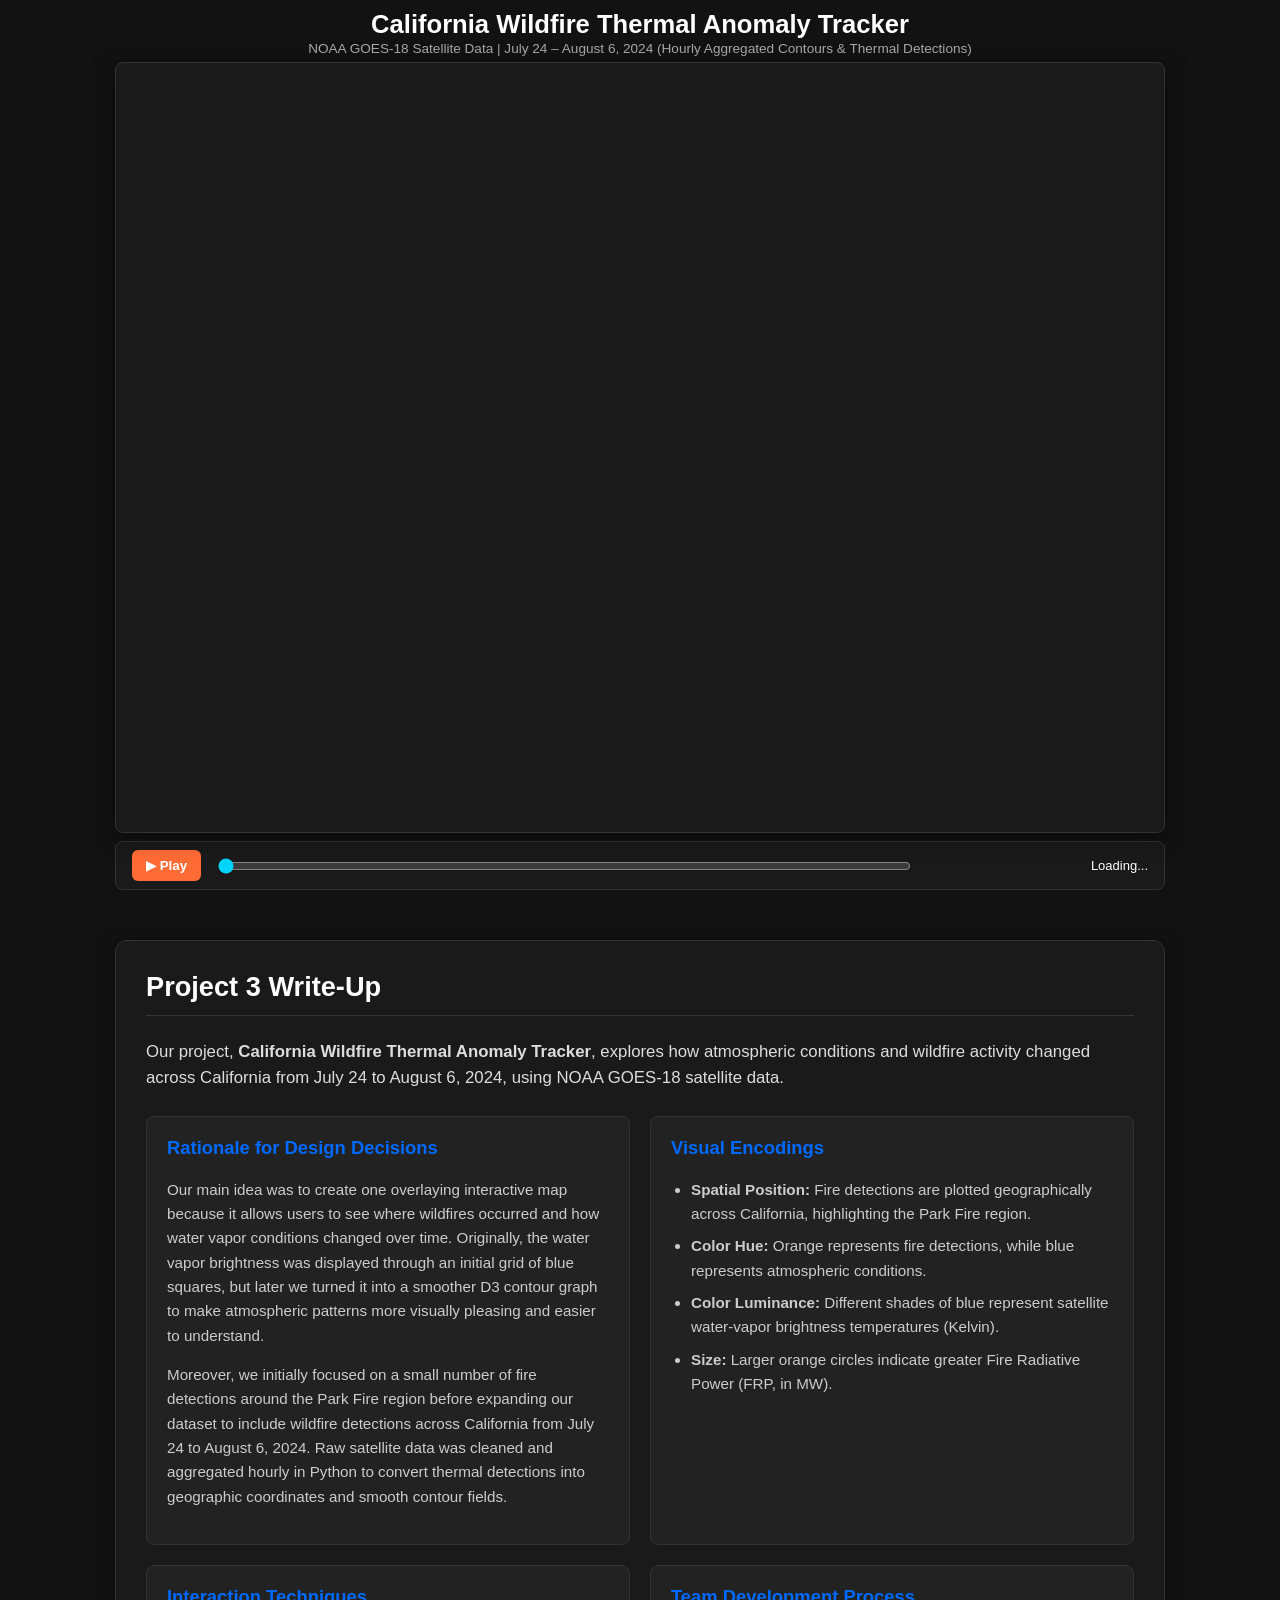
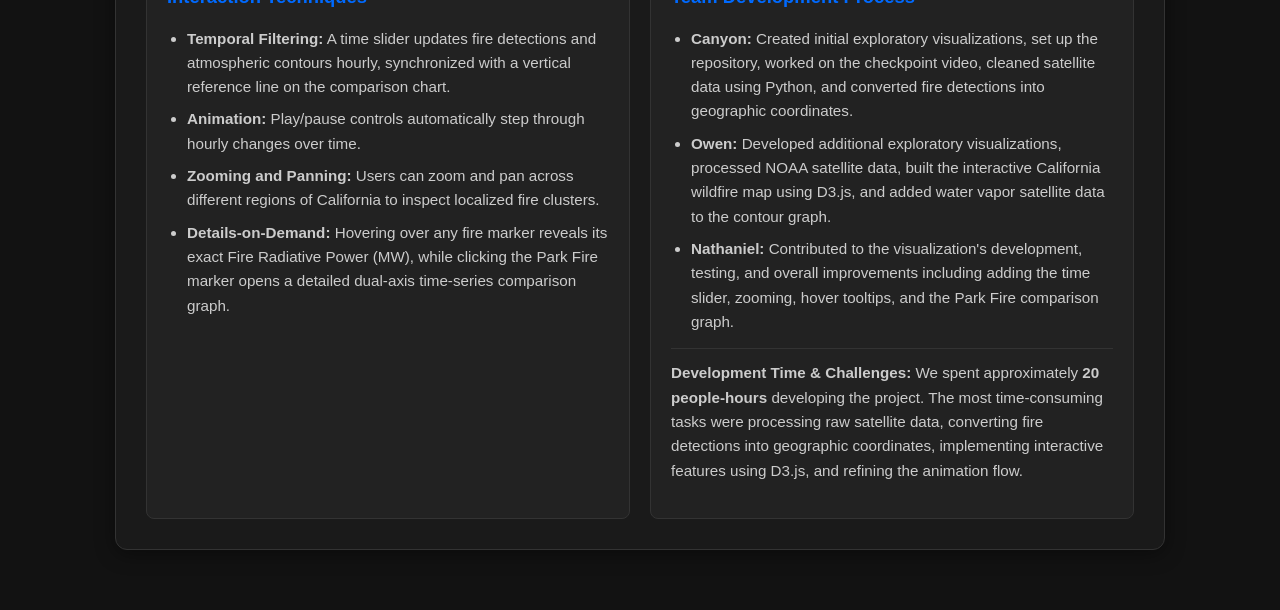
<file: index.html>
<!DOCTYPE html>
<html lang="en">
<head>
  <meta charset="UTF-8">
  <meta name="viewport" content="width=device-width, initial-scale=1.0">
  <title>California Wildfire Spatiotemporal Dashboard</title>
  <link rel="stylesheet" href="css/style.css?v=3">
  <!-- D3.js and TopoJSON CDNs -->
  <script src="https://d3js.org/d3.v7.min.js"></script>
  <script src="https://d3js.org/topojson.v3.min.js"></script>
</head>
<body>
  <!-- Single-Screen Hero Dashboard -->
  <section class="hero-viewport">
    <header>
      <h1>California Wildfire Thermal Anomaly Tracker</h1>
      <p class="subtitle">NOAA GOES-18 Satellite Data | July 24 – August 6, 2024 (Hourly Aggregated Contours &amp; Thermal Detections)</p>
    </header>

    <main class="dashboard-content">
      <!-- Main Map Container -->
      <div id="map-container"></div>

      <!-- Timeline Scrubber & Controls -->
      <div id="time-controls">
        <button id="play-button" type="button">▶ Play</button>

        <input
          type="range"
          id="time-slider"
          min="0"
          max="334"
          value="0"
          step="1"
          aria-label="Time Scrubber Slider"
        >

        <span id="time-label">Loading...</span>
      </div>
    </main>
  </section>

  <!-- Project Write-Up Section (Below the Fold) -->
  <article id="project-writeup">
    <h2>Project 3 Write-Up</h2>
    <p class="lead">
      Our project, <strong>California Wildfire Thermal Anomaly Tracker</strong>, explores how atmospheric conditions and wildfire activity changed across California from July 24 to August 6, 2024, using NOAA GOES-18 satellite data.
    </p>

    <div class="writeup-grid">
      <section class="writeup-card">
        <h3>Rationale for Design Decisions</h3>
        <p>
          Our main idea was to create one overlaying interactive map because it allows users to see where wildfires occurred and how water vapor conditions changed over time. Originally, the water vapor brightness was displayed through an initial grid of blue squares, but later we turned it into a smoother D3 contour graph to make atmospheric patterns more visually pleasing and easier to understand.
        </p>
        <p>
          Moreover, we initially focused on a small number of fire detections around the Park Fire region before expanding our dataset to include wildfire detections across California from July 24 to August 6, 2024. Raw satellite data was cleaned and aggregated hourly in Python to convert thermal detections into geographic coordinates and smooth contour fields.
        </p>
      </section>

      <section class="writeup-card">
        <h3>Visual Encodings</h3>
        <ul>
          <li><strong>Spatial Position:</strong> Fire detections are plotted geographically across California, highlighting the Park Fire region.</li>
          <li><strong>Color Hue:</strong> Orange represents fire detections, while blue represents atmospheric conditions.</li>
          <li><strong>Color Luminance:</strong> Different shades of blue represent satellite water-vapor brightness temperatures (Kelvin).</li>
          <li><strong>Size:</strong> Larger orange circles indicate greater Fire Radiative Power (FRP, in MW).</li>
        </ul>
      </section>

      <section class="writeup-card">
        <h3>Interaction Techniques</h3>
        <ul>
          <li><strong>Temporal Filtering:</strong> A time slider updates fire detections and atmospheric contours hourly, synchronized with a vertical reference line on the comparison chart.</li>
          <li><strong>Animation:</strong> Play/pause controls automatically step through hourly changes over time.</li>
          <li><strong>Zooming and Panning:</strong> Users can zoom and pan across different regions of California to inspect localized fire clusters.</li>
          <li><strong>Details-on-Demand:</strong> Hovering over any fire marker reveals its exact Fire Radiative Power (MW), while clicking the Park Fire marker opens a detailed dual-axis time-series comparison graph.</li>
        </ul>
      </section>

      <section class="writeup-card">
        <h3>Team Development Process</h3>
        <ul>
          <li><strong>Canyon:</strong> Created initial exploratory visualizations, set up the repository, worked on the checkpoint video, cleaned satellite data using Python, and converted fire detections into geographic coordinates.</li>
          <li><strong>Owen:</strong> Developed additional exploratory visualizations, processed NOAA satellite data, built the interactive California wildfire map using D3.js, and added water vapor satellite data to the contour graph.</li>
          <li><strong>Nathaniel:</strong> Contributed to the visualization's development, testing, and overall improvements including adding the time slider, zooming, hover tooltips, and the Park Fire comparison graph.</li>
        </ul>
        <p class="time-note">
          <strong>Development Time &amp; Challenges:</strong> We spent approximately <strong>20 people-hours</strong> developing the project. The most time-consuming tasks were processing raw satellite data, converting fire detections into geographic coordinates, implementing interactive features using D3.js, and refining the animation flow.
        </p>
      </section>
    </div>
  </article>

  <!-- Detailed Modal Popup -->
  <div id="fire-popup" class="fire-popup">
    <div class="popup-content">
      <button id="close-popup" type="button" aria-label="Close Popup">✕</button>

      <section id="chart-section">
        <h2>Atmospheric Conditions vs. Fire Intensity</h2>
        <p class="subtitle">Park Fire | July 24 – August 6, 2024</p>

        <p class="graph-explanation">
          🔵 Blue: Satellite measurement of atmospheric conditions.<br>
          🔥 Orange: How much radiant energy the detected fires release.<br>
          Higher orange spikes mean greater detected fire activity.
        </p>

        <div id="comparison-chart"></div>
      </section>
    </div>
  </div>

  <script src="js/main.js?v=3"></script>
  <script src="js/comparison.js?v=3"></script>
</body>
</html>
</file>
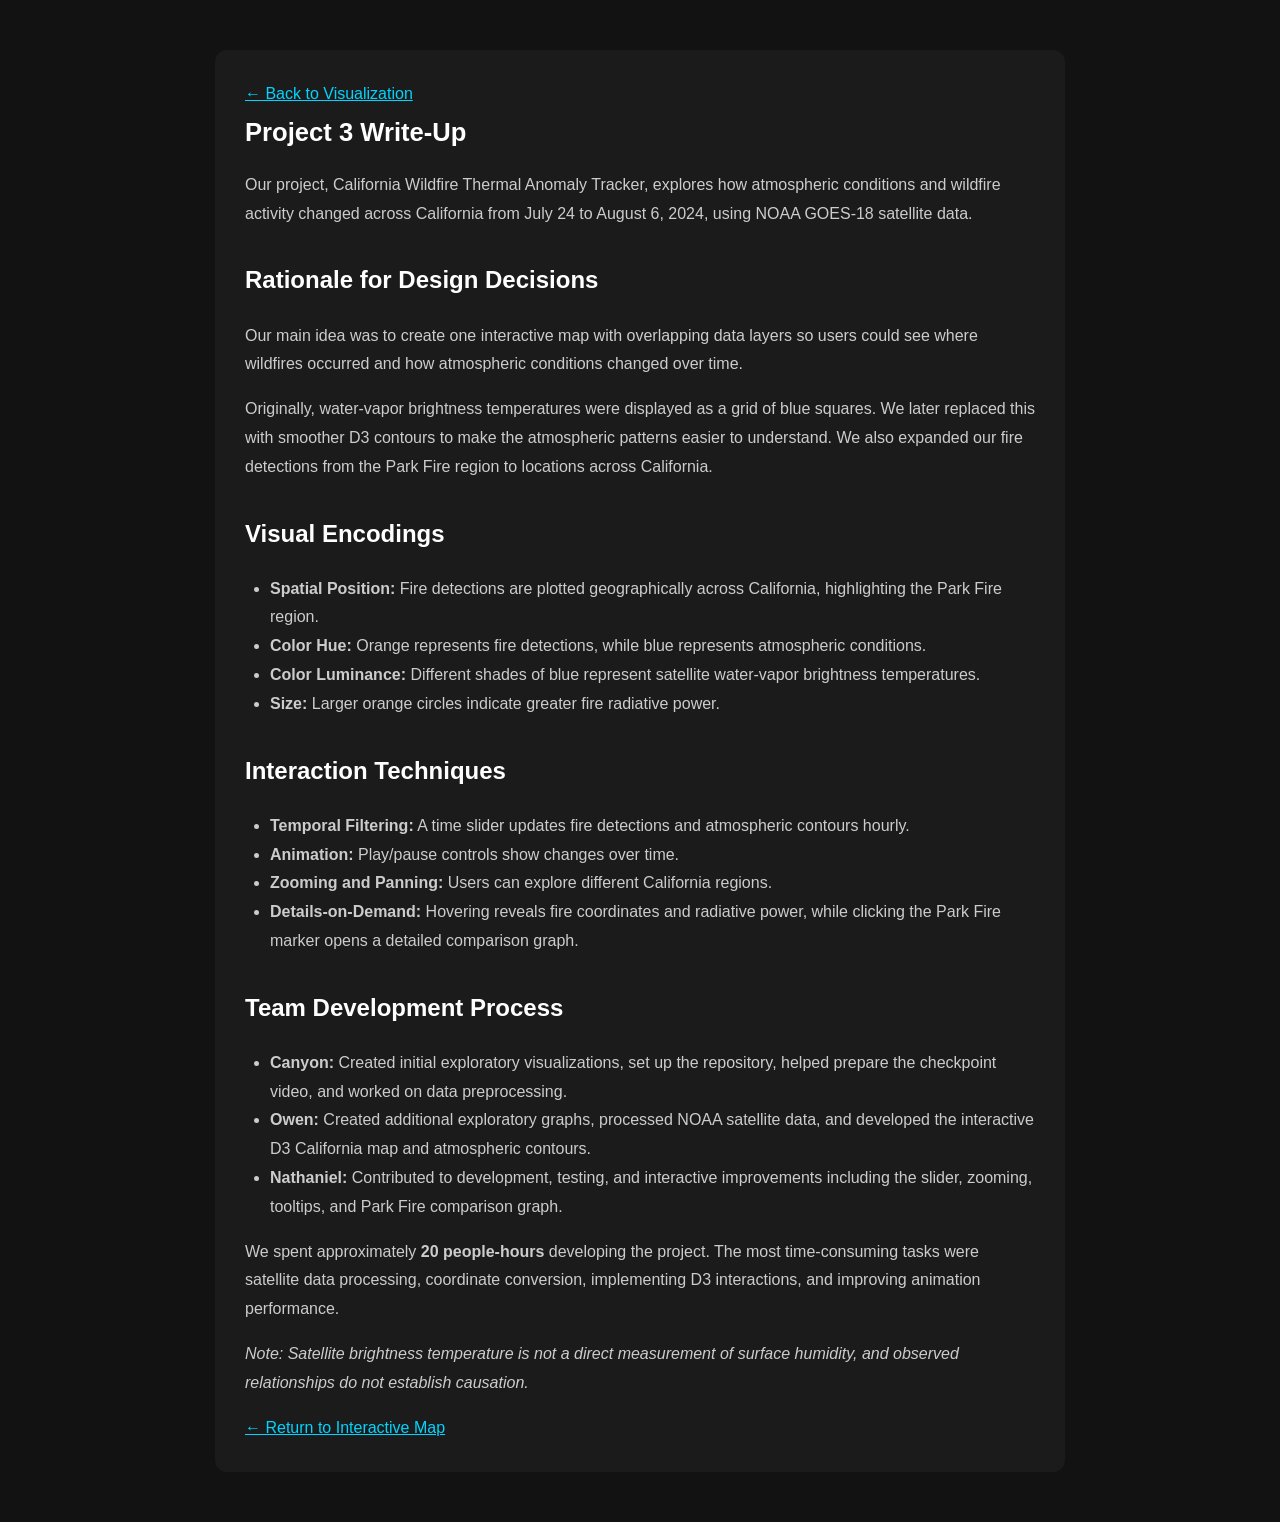
<file: writeup.html>
<!DOCTYPE html>
<html lang="en">
<head>
  <meta charset="UTF-8">
  <meta name="viewport" content="width=device-width, initial-scale=1.0">
  <title>Project 3 Write-Up</title>
  <link rel="stylesheet" href="css/style.css">
  <style>
    .writeup {
      max-width: 850px;
      margin: 50px auto;
      padding: 30px;
      background: #1b1b1b;
      border-radius: 12px;
      line-height: 1.8;
      text-align: left;
    }

    .writeup h2 {
      color: #ffffff;
      margin-top: 30px;
    }

    .writeup p, .writeup li {
      color: #cccccc;
    }

    .writeup a {
      color: #00d4ff;
    }

    .writeup ul {
      padding-left: 25px;
    }
  </style>
</head>

<body>
  <main class="writeup">
    <a href="index.html">← Back to Visualization</a>

    <h1>Project 3 Write-Up</h1>

    <p>
      Our project, California Wildfire Thermal Anomaly Tracker,
      explores how atmospheric conditions and wildfire activity
      changed across California from July 24 to August 6, 2024,
      using NOAA GOES-18 satellite data.
    </p>

    <h2>Rationale for Design Decisions</h2>

    <p>
      Our main idea was to create one interactive map with overlapping
      data layers so users could see where wildfires occurred and
      how atmospheric conditions changed over time.
    </p>

    <p>
      Originally, water-vapor brightness temperatures were displayed
      as a grid of blue squares. We later replaced this with smoother
      D3 contours to make the atmospheric patterns easier to understand.
      We also expanded our fire detections from the Park Fire region
      to locations across California.
    </p>

    <h2>Visual Encodings</h2>
    <ul>
      <li><strong>Spatial Position:</strong> Fire detections are
      plotted geographically across California, highlighting the
      Park Fire region.</li>

      <li><strong>Color Hue:</strong> Orange represents fire
      detections, while blue represents atmospheric conditions.</li>

      <li><strong>Color Luminance:</strong> Different shades of blue
      represent satellite water-vapor brightness temperatures.</li>

      <li><strong>Size:</strong> Larger orange circles indicate
      greater fire radiative power.</li>
    </ul>

    <h2>Interaction Techniques</h2>
    <ul>
      <li><strong>Temporal Filtering:</strong> A time slider updates
      fire detections and atmospheric contours hourly.</li>

      <li><strong>Animation:</strong> Play/pause controls show
      changes over time.</li>

      <li><strong>Zooming and Panning:</strong> Users can explore
      different California regions.</li>

      <li><strong>Details-on-Demand:</strong> Hovering reveals fire
      coordinates and radiative power, while clicking the Park Fire
      marker opens a detailed comparison graph.</li>
    </ul>

    <h2>Team Development Process</h2>
    <ul>
      <li><strong>Canyon:</strong> Created initial exploratory
      visualizations, set up the repository, helped prepare the
      checkpoint video, and worked on data preprocessing.</li>

      <li><strong>Owen:</strong> Created additional exploratory
      graphs, processed NOAA satellite data, and developed the
      interactive D3 California map and atmospheric contours.</li>

      <li><strong>Nathaniel:</strong> Contributed to development,
      testing, and interactive improvements including the slider,
      zooming, tooltips, and Park Fire comparison graph.</li>
    </ul>

    <p>
      We spent approximately <strong>20 people-hours</strong>
      developing the project. The most time-consuming tasks were
      satellite data processing, coordinate conversion, implementing
      D3 interactions, and improving animation performance.
    </p>

    <p>
      <em>Note: Satellite brightness temperature is not a direct
      measurement of surface humidity, and observed relationships
      do not establish causation.</em>
    </p>

    <a href="index.html">← Return to Interactive Map</a>
  </main>
</body>
</html>
</file>
<file: css/style.css>
/* Reset & Base Styling */
* {
  box-sizing: border-box;
}

html, body {
  margin: 0;
  padding: 0;
  font-family: -apple-system, BlinkMacSystemFont, "Segoe UI", Roboto, Helvetica, Arial, sans-serif;
  background-color: #121212;
  color: #f0f0f0;
  width: 100%;
  overflow-x: hidden;
}

/* Single-Screen Hero Section for Map + Controls */
.hero-viewport {
  height: 100vh;
  width: 100%;
  padding: 10px 16px;
  display: flex;
  flex-direction: column;
  align-items: center;
}

header {
  text-align: center;
  margin-bottom: 6px;
  width: 100%;
  flex-shrink: 0;
}

h1 {
  margin: 0 0 2px 0;
  font-size: clamp(1.2rem, 3vw, 1.6rem);
  color: #ffffff;
}

p.subtitle {
  margin: 0;
  color: #aaaaaa;
  font-size: clamp(0.75rem, 2vw, 0.85rem);
}

.dashboard-content {
  width: 100%;
  max-width: 1100px;
  flex: 1;
  display: flex;
  flex-direction: column;
  align-items: center;
  min-height: 0;
}

/* Map Container scaling within viewport */
#map-container {
  width: min(1050px, 95vw);
  flex: 1;
  min-height: 0;
  background-color: #1a1a1a;
  border: 1px solid #333333;
  border-radius: 8px;
  position: relative;
  box-shadow: 0 4px 20px rgba(0, 0, 0, 0.5);
  overflow: hidden;
}

#map-container svg {
  display: block;
  width: 100%;
  height: 100%;
}

/* Map Features */
.state-boundary {
  fill: #262626;
  stroke: #444444;
  stroke-width: 1px;
}

.fire-node {
  fill: #ff4500;
  stroke: #ffae00;
  stroke-width: 0.5px;
  opacity: 0.8;
  cursor: pointer;
  transition: opacity 0.2s;
}

.fire-node:hover {
  opacity: 1;
  stroke: #ffffff;
  stroke-width: 1.5px;
}

/* Custom Dynamic Hover Tooltip for Satellite Dots */
#fire-tooltip {
  position: absolute;
  background-color: #ffffff;
  color: #d32f2f;
  padding: 6px 12px;
  border-radius: 6px;
  font-size: 13px;
  font-weight: bold;
  pointer-events: none;
  display: none;
  box-shadow: 0 4px 12px rgba(0, 0, 0, 0.4);
  border: 1px solid #ffcdd2;
  z-index: 500;
  white-space: nowrap;
}

/* Dynamic Timeline Control Bar */
#time-controls {
  width: min(1050px, 95vw);
  flex-shrink: 0;
  display: flex;
  align-items: center;
  gap: 15px;
  margin-top: 8px;
  background: #1a1a1a;
  padding: 8px 16px;
  border-radius: 8px;
  border: 1px solid #333333;
}

#time-slider {
  flex: 1;
  accent-color: #00d4ff;
  cursor: pointer;
}

#play-button {
  background: #ff6b35;
  color: white;
  border: none;
  border-radius: 6px;
  padding: 8px 14px;
  cursor: pointer;
  font-weight: bold;
}

#play-button:hover {
  background: #e05522;
}

#time-label {
  color: white;
  min-width: 220px;
  font-size: 13px;
  text-align: right;
  font-variant-numeric: tabular-nums;
}

/* Project Write-Up Section */
#project-writeup {
  width: min(1050px, 95vw);
  margin: 40px auto 60px;
  padding: 30px;
  background-color: #1a1a1a;
  border: 1px solid #333333;
  border-radius: 12px;
  box-shadow: 0 4px 20px rgba(0, 0, 0, 0.4);
}

#project-writeup h2 {
  margin-top: 0;
  font-size: 1.7rem;
  color: #ffffff;
  border-bottom: 1px solid #333333;
  padding-bottom: 12px;
}

#project-writeup .lead {
  font-size: 1.05rem;
  line-height: 1.6;
  color: #dddddd;
  margin-bottom: 24px;
}

.writeup-grid {
  display: grid;
  grid-template-columns: repeat(auto-fit, minmax(420px, 1fr));
  gap: 20px;
}

.writeup-card {
  background-color: #222222;
  padding: 20px;
  border-radius: 8px;
  border: 1px solid #333333;
}

.writeup-card h3 {
  margin-top: 0;
  color: #006aff;
  font-size: 1.15rem;
}

.writeup-card p,
.writeup-card li {
  color: #cccccc;
  font-size: 0.95rem;
  line-height: 1.6;
}

.writeup-card ul {
  padding-left: 20px;
  margin: 0;
}

.writeup-card li {
  margin-bottom: 8px;
}

.time-note {
  margin-top: 14px;
  padding-top: 12px;
  border-top: 1px solid #333333;
}

/* Modal Popup */
.fire-popup {
  display: none;
  position: fixed;
  inset: 0;
  background: rgba(0, 0, 0, 0.85);
  backdrop-filter: blur(4px);
  z-index: 1000;
  justify-content: center;
  align-items: center;
  padding: 15px;
}

.popup-content {
  background: #181818;
  color: white;
  width: min(950px, 95vw);
  max-height: 90vh;
  overflow-y: auto;
  padding: 25px 20px 20px;
  border-radius: 12px;
  border: 1px solid #333333;
  position: relative;
  box-shadow: 0 10px 30px rgba(0, 0, 0, 0.7);
}

#close-popup {
  position: absolute;
  right: 15px;
  top: 15px;
  background: #ff5722;
  border: none;
  color: white;
  font-size: 18px;
  width: 32px;
  height: 32px;
  border-radius: 50%;
  cursor: pointer;
  display: flex;
  align-items: center;
  justify-content: center;
}

#chart-section {
  width: 100%;
  margin: 0 auto;
  text-align: center;
}

#comparison-chart {
  width: 100%;
  margin-top: 10px;
}

#comparison-chart svg {
  width: 100%;
  height: auto;
  display: block;
}

.graph-explanation {
  color: #cccccc;
  font-size: 0.85rem;
  line-height: 1.5;
  margin: 8px auto 12px;
}

@media (max-width: 650px) {
  .writeup-grid {
    grid-template-columns: 1fr;
  }

  #project-writeup {
    padding: 20px 15px;
  }
}
</file>
